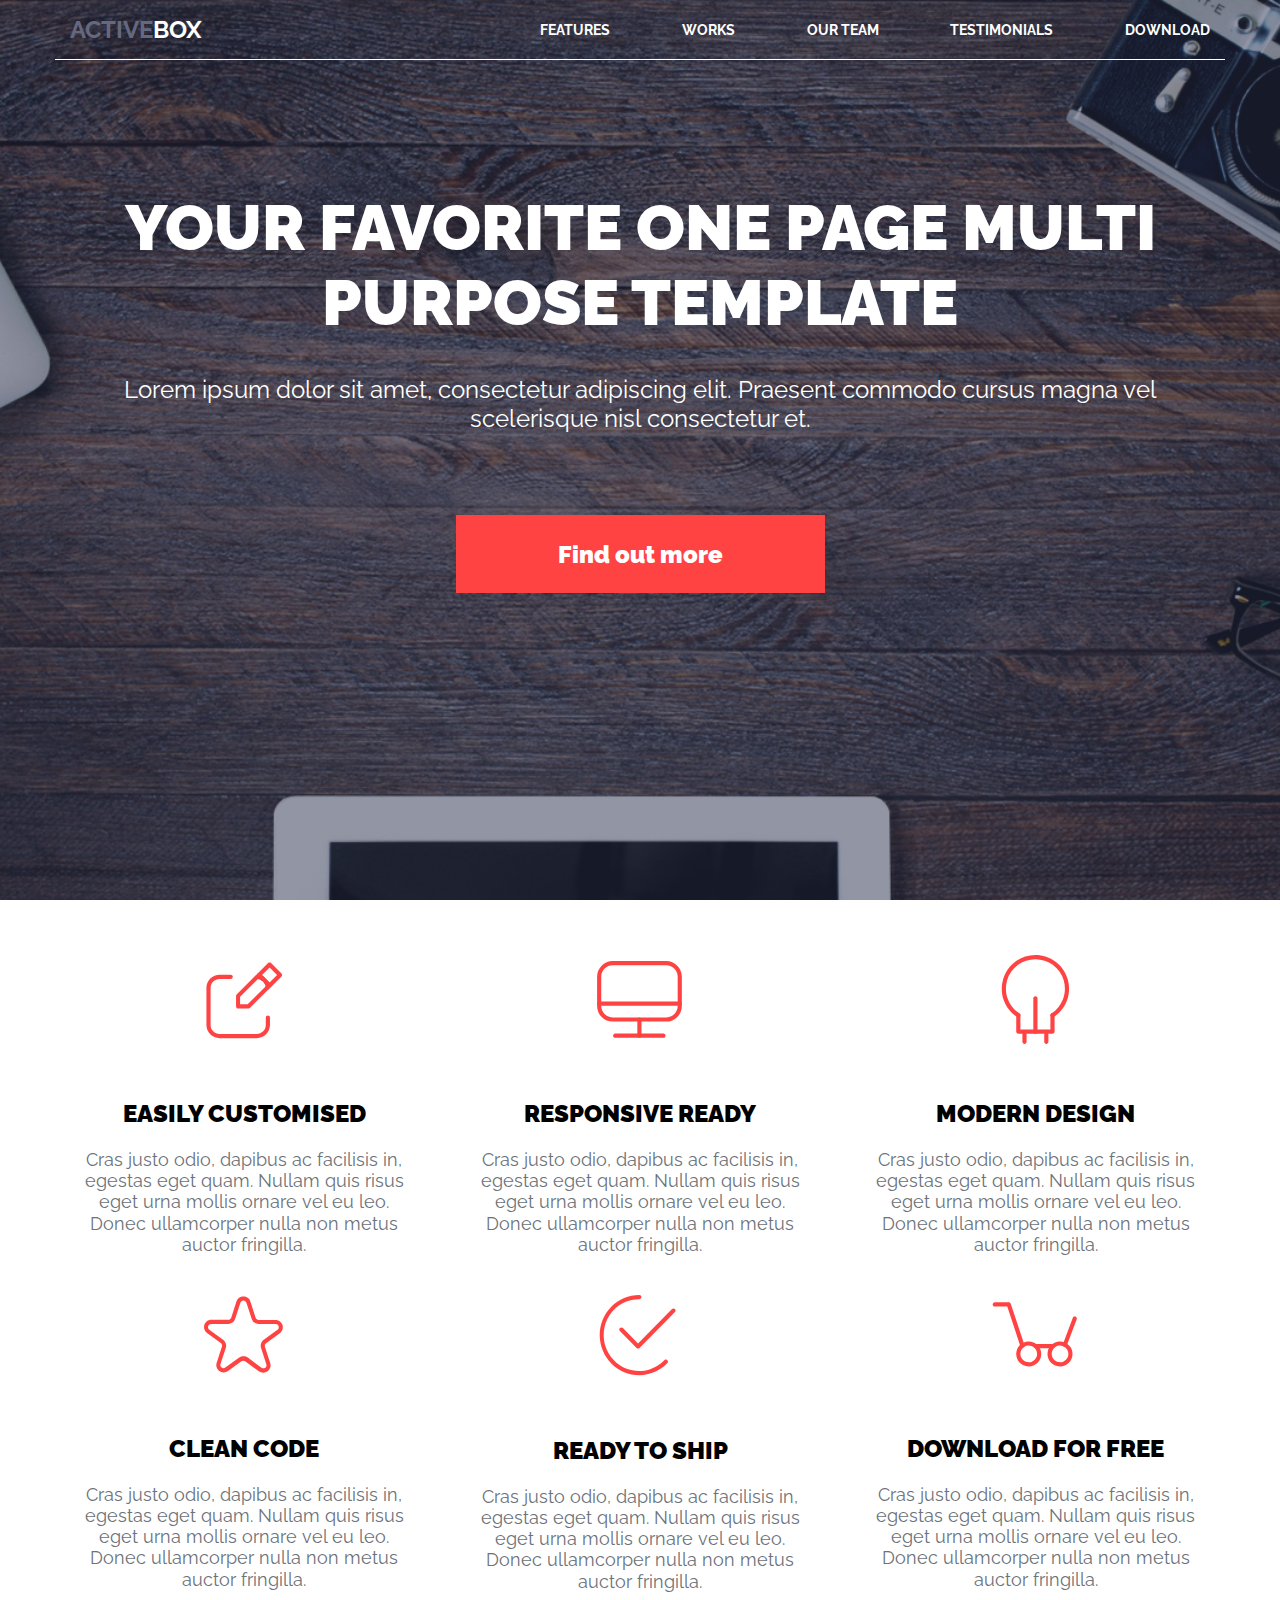
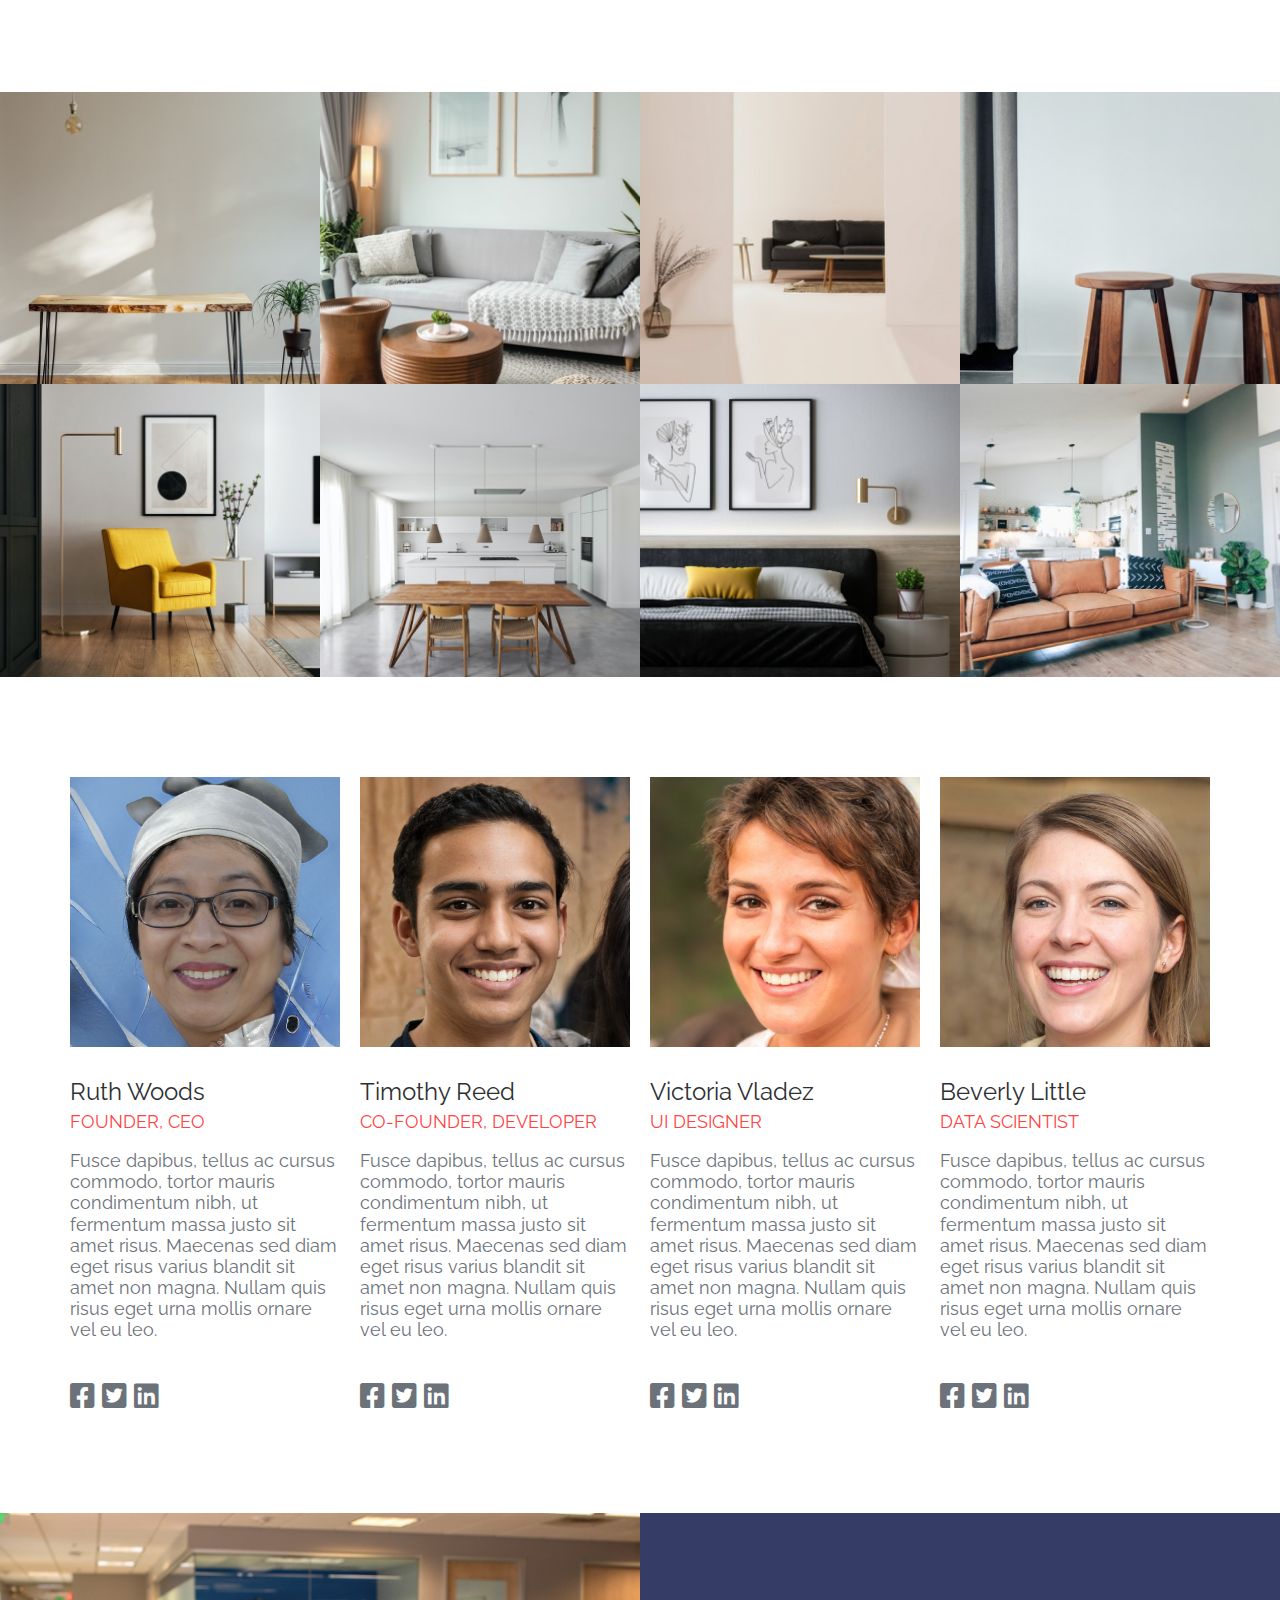
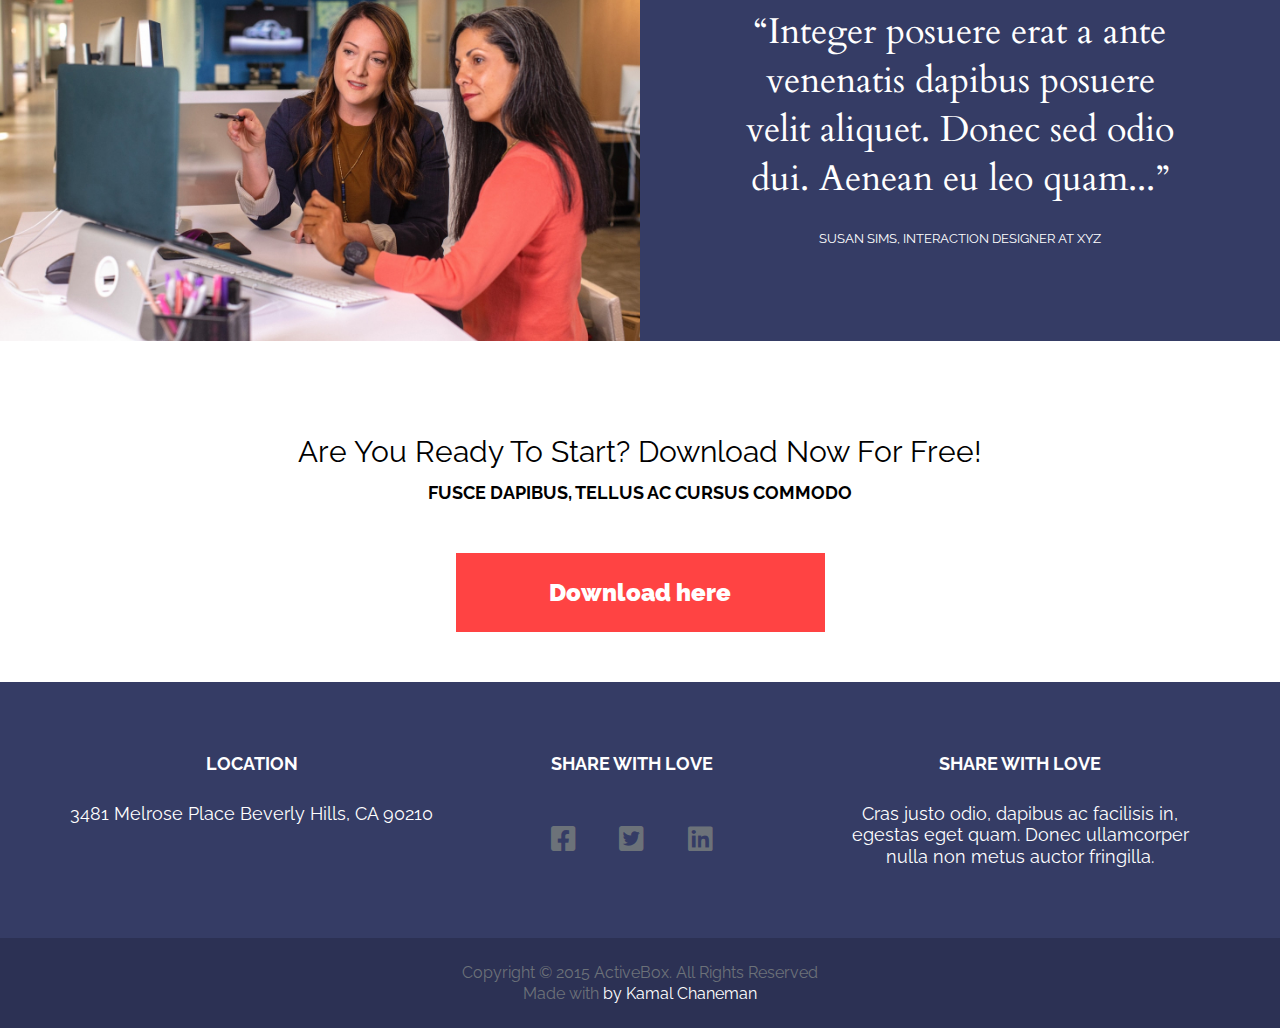
<file: index.html>
<!DOCTYPE html>
<html lang="en">
<head>
    <meta charset="UTF-8">
    <meta http-equiv="X-UA-Compatible" content="IE=edge">
    <meta name="viewport" content="width=device-width, initial-scale=1.0">
    <link rel="stylesheet" href="./css/style.css">
    <link rel="preconnect" href="https://fonts.googleapis.com">
    <link rel="preconnect" href="https://fonts.googleapis.com">
    <link rel="preconnect" href="https://fonts.gstatic.com" crossorigin>
    <link href="https://fonts.googleapis.com/css2?family=Cardo:ital@1&family=Raleway:wght@100;400;500;700;900&display=swap" rel="stylesheet">
    <title>Document</title>
</head>
<body>

<header class="banner">
    <div class="container">
<div class="banner-wrap">
<div class="banner-logo">
    <div class="banner-logo-text">
            <p>Active</p>
    </div>
</div>

        <nav class="navigation">    
            <ul class="navigation-list">
                <li class="navigation-list_item"><a href="#" class="navigation-list_item__link">Features</a></li>
                <li class="navigation-list_item"><a href="#" class="navigation-list_item__link">Works</a></li>
                <li class="navigation-list_item"><a href="#" class="navigation-list_item__link">Our team</a></li>
                <li class="navigation-list_item"><a href="#" class="navigation-list_item__link">Testimonials</a></li>
                <li class="navigation-list_item"><a href="#" class="navigation-list_item__link">Download</a></li>
            </ul>
            <span class="navigation-burger"></span>

        </nav>

    </div>

        <h1 class="banner-title">Your favorite one page multi purpose template</h1>
        <div class="banner-description">
            <p>Lorem ipsum dolor sit amet, consectetur adipiscing elit. Praesent commodo cursus magna vel scelerisque nisl consectetur et.</p>
        </div>
        <div class="banner-link">
            <a href="#">Find out more</a>
        </div>
    </div>

    <!-- </div> -->
</header>

<section class="features">
        <div class="container">
            <div class="features-wrap">
                    <div class="features-item">
                            <div class="features-item_image">
                                <img src="./img/icons/pen.svg" alt="">
                            </div>
                            <h3 class="features-item_title">Easily customised
                            </h3>
                            <div class="features-item_description">
                                <p>Cras justo odio, dapibus ac facilisis in, egestas eget quam. Nullam quis risus eget urna mollis ornare vel eu leo. Donec ullamcorper nulla non metus auctor fringilla.</p>
                            </div>
                    </div>
                    <div class="features-item">
                            <div class="features-item_image">
                                <img src="./img/icons/desktop.svg" alt=""></div>
                            <h3 class="features-item_title">Responsive ready
                            </h3>
                            <div class="features-item_description">
                                <p>Cras justo odio, dapibus ac facilisis in, egestas eget quam. Nullam quis risus eget urna mollis ornare vel eu leo. Donec ullamcorper nulla non metus auctor fringilla.</p>
                            </div>
                    </div>
                    <div class="features-item">
                            <div class="features-item_image">
                                <img src="./img/icons/bulb.svg" alt=""></div>
                            <h3 class="features-item_title">Modern design
                            </h3>
                            <div class="features-item_description">
                                <p>Cras justo odio, dapibus ac facilisis in, egestas eget quam. Nullam quis risus eget urna mollis ornare vel eu leo. Donec ullamcorper nulla non metus auctor fringilla.</p>
                            </div>
                    </div>  
                    <div class="features-item">
                            <div class="features-item_image">
                                <img src="./img/icons/star.svg" alt="">                                         
                            </div>
                            <h3 class="features-item_title">Clean code
                            </h3>
                            <div class="features-item_description">
                                <p>Cras justo odio, dapibus ac facilisis in, egestas eget quam. Nullam quis risus eget urna mollis ornare vel eu leo. Donec ullamcorper nulla non metus auctor fringilla.</p>
                            </div>
                    </div>                    
                    <div class="features-item">
                            <div class="features-item_image">
                                <img src="./img/icons/ok.svg" alt="">                                                                     
                            </div>
                            <h3 class="features-item_title">Ready to ship
                            </h3>
                            <div class="features-item_description">
                                    <p>Cras justo odio, dapibus ac facilisis in, egestas eget quam. Nullam quis risus eget urna mollis ornare vel eu leo. Donec ullamcorper nulla non metus auctor fringilla.</p>
                            </div>
                    </div>
                    <div class="features-item">
                            <div class="features-item_image">
                                <img src="./img/icons/cart.svg" alt="">                                                                                                                   
                            </div>
                            <h3 class="features-item_title">Download for free
                            </h3>
                            <div class="features-item_description">
                                    <p>Cras justo odio, dapibus ac facilisis in, egestas eget quam. Nullam quis risus eget urna mollis ornare vel eu leo. Donec ullamcorper nulla non metus auctor fringilla.
                                    </p>
                            </div>
                    </div> 
            </div>                     
        </div>

</section>

<section class="works">
        <div class="works-wrap">

            <div class="works-item">
                <div class="works-item_image">
                    <img src="./img/works/work_1.png" alt="">
                </div>

                <div class="works-item-content">

                  <a href="#" class="works-item-content__link">Project name</a>
                    <div class="works-item-content__description">
                        <p>User interface design</p>
                    </div>
                </div>
               
            </div>
            <div class="works-item">
                <div class="works-item_image">
                    <img src="./img/works/work_2.png" alt="">
                </div>

                <div class="works-item-content">

                  <a href="#" class="works-item-content__link">Project name</a>
                    <div class="works-item-content__description">
                        <p>User interface design</p>
                    </div>
                </div>
               
            </div>
            <div class="works-item">
                <div class="works-item_image">
                    <img src="./img/works/work_3.png" alt="drawing-room">
                </div>

                <div class="works-item-content">

                  <a href="#" class="works-item-content__link">Project name</a>
                    <div class="works-item-content__description">
                        <p>User interface design</p>
                    </div>
                </div>
               
            </div>
            <div class="works-item">
                <div class="works-item_image">
                    <img src="./img/works/work_4.png" alt="drawing-room">
                </div>

                <div class="works-item-content">

                  <a href="#" class="works-item-content__link">Project name</a>
                    <div class="works-item-content__description">
                        <p>User interface design</p>
                    </div>
                </div>
               
            </div>
            <div class="works-item">
                <div class="works-item_image">
                    <img src="./img/works/work_5.png" alt="drawing-room">
                </div>

                <div class="works-item-content">

                  <a href="#" class="works-item-content__link">Project name</a>
                    <div class="works-item-content__description">
                        <p>User interface design</p>
                    </div>
                </div>
               
            </div>
            <div class="works-item">
                <div class="works-item_image">
                    <img src="./img/works/work_6.png" alt="drawing-room">
                </div>

                <div class="works-item-content">

                  <a href="#" class="works-item-content__link">Project name</a>
                    <div class="works-item-content__description">
                        <p>User interface design</p>
                    </div>
                </div>
               
            </div>
            <div class="works-item">
                <div class="works-item_image">
                    <img src="./img/works/work_7.png" alt="drawing-room">
                </div>

                <div class="works-item-content">

                  <a href="#" class="works-item-content__link">Project name</a>
                    <div class="works-item-content__description">
                        <p>User interface design</p>
                    </div>
                </div>
               
            </div>
            <div class="works-item">
                <div class="works-item_image">
                    <img src="./img/works/work_8.png" alt="drawing-room">
                </div>

                <div class="works-item-content">

                  <a href="#" class="works-item-content__link">Project name</a>
                    <div class="works-item-content__description">
                        <p>User interface design</p>
                    </div>
                </div>
               
            </div>          
           
        </div>
</section>

<section class="team">
        <div class="container">
            <div class="team-wrap">
            <!-- item -->
                <div class="team-item">
                    <div class="team-item-image">
                        <img src="./img/team/ruth.png" alt="">
                    </div>
                    <div class="team-item-content">
                        <span class="team-item-content_name">Ruth woods
                        </span>
                        <span class="team-item-content_position">founder, ceo</span>
                        <div class="team-item-content_description">
                            <p>Fusce dapibus, tellus ac cursus commodo, tortor mauris condimentum nibh, ut fermentum massa justo sit amet risus. Maecenas sed diam eget risus varius blandit sit amet non magna. Nullam quis risus eget urna mollis ornare vel eu leo.</p>
                        </div>
                        <div class="team-item-content_social">
                            <a href="#" class="team-item-content_social link">
                            <i class="fab fa-facebook-square"></i></a>

                            <a href="#" class="team-item-content_social link"><i class="fab fa-twitter-square"></i></a>

                            <a href="#" class="team-item-content_social link"><i class="fab fa-linkedin"></i></a>
                        </div>
                    </div>
                </div>
            
                <div class="team-item">
                    <div class="team-item-image">
                        <img src="./img/team/timothy.png" alt="">
                    </div>
                    <div class="team-item-content">
                        <span class="team-item-content_name">Timothy reed

                        </span>
                        <span class="team-item-content_position">co-founder, developer
                        </span>
                        <div class="team-item-content_description">
                            <p>Fusce dapibus, tellus ac cursus commodo, tortor mauris condimentum nibh, ut fermentum massa justo sit amet risus. Maecenas sed diam eget risus varius blandit sit amet non magna. Nullam quis risus eget urna mollis ornare vel eu leo.</p>
                        </div>
                        <div class="team-item-content_social">
                            <a href="#" class="team-item-content_social link">
                            <i class="fab fa-facebook-square"></i></a>
                        
                            <a href="#" class="team-item-content_social link"><i class="fab fa-twitter-square"></i></a>
                        
                            <a href="#" class="team-item-content_social link"><i class="fab fa-linkedin"></i></a>
                        </div>
                    </div>
                </div>
                <div class="team-item">
                    <div class="team-item-image">
                        <img src="./img/team/victoria.png" alt="">
                    </div>
                    <div class="team-item-content">
                        <span class="team-item-content_name">Victoria Vladez
                        </span>
                        <span class="team-item-content_position">ui designer
                        </span>
                        <div class="team-item-content_description">
                            <p>Fusce dapibus, tellus ac cursus commodo, tortor mauris condimentum nibh, ut fermentum massa justo sit amet risus. Maecenas sed diam eget risus varius blandit sit amet non magna. Nullam quis risus eget urna mollis ornare vel eu leo.</p>
                        </div>
                        <div class="team-item-content_social">
                            <a href="#" class="team-item-content_social link">
                            <i class="fab fa-facebook-square"></i></a>
                        
                            <a href="#" class="team-item-content_social link"><i class="fab fa-twitter-square"></i></a>
                        
                            <a href="#" class="team-item-content_social link"><i class="fab fa-linkedin"></i></a>
                        </div>
                    </div>
                </div>
                <div class="team-item">
                    <div class="team-item-image">
                        <img src="./img/team/beverly.png" alt="">
                    </div>
                    <div class="team-item-content">
                        <span class="team-item-content_name">Beverly Little
                        </span>
                        <span class="team-item-content_position">data scientist
                        </span>
                        <div class="team-item-content_description">
                            <p>Fusce dapibus, tellus ac cursus commodo, tortor mauris condimentum nibh, ut fermentum massa justo sit amet risus. Maecenas sed diam eget risus varius blandit sit amet non magna. Nullam quis risus eget urna mollis ornare vel eu leo.</p>
                        </div>
                        <div class="team-item-content_social">
                            <a href="#" class="team-item-content_social link">
                            <i class="fab fa-facebook-square"></i></a>
                        
                            <a href="#" class="team-item-content_social link"><i class="fab fa-twitter-square"></i></a>
                        
                            <a href="#" class="team-item-content_social link"><i class="fab fa-linkedin"></i></a>
                        </div>
                    </div>
                </div>
            <!-- item -->
            </div>
        </div>
</section>
    
<section class="testimonials">
        <div class="slider">
            <div class="slider-item">
                <div class="slider-image">
                <img src="./img/slider/bg.jpg" alt=""></div>
                <div class="slider-description">
                    <div class="slider-description_content">
                        <p>“Integer posuere erat a ante venenatis dapibus posuere velit aliquet. Donec sed odio dui. Aenean eu leo quam...”</p>
                        <span>Susan Sims, Interaction Designer at XYZ</span>
                    </div>
                </div>
            </div>
        </div>
</section>

<section class="download">
        <div class="container">
            <div class="download-wrap">
                <h3 class="download-title">Are you ready to start? Download now for free!</h3>
                <div class="download-description">
                    <p>Fusce dapibus, tellus ac cursus commodo</p>
                </div>
                <div class="download-link">
                    <a href="#">Download here</a>
                </div>
            </div>
        </div>
</section>

<footer class="footer">
        <div class="container">
            <div class="footer-wrap">
                <div class="footer-item">
                    <h5 class="footer-item-title">
                        Location
                    </h5>
                    <div class="footer-item-content">
                        <div class="footer-item-content_description">
                            <p>3481 Melrose Place Beverly Hills, CA 90210
                            </p>
                        </div>
                    </div>
                </div>
                <div class="footer-item">
                    <h5 class="footer-item-title social">
                        Share with love
                    </h5>
                    <div class="footer-item-content">
                        <div class="footer-item-content_social">
                            <a href="#" class="team-item-content_social link">
                                <i class="fab fa-facebook-square"></i></a>
                            
                                <a href="#" class="team-item-content_social link"><i class="fab fa-twitter-square"></i></a>
                            
                                <a href="#" class="team-item-content_social link"><i class="fab fa-linkedin"></i></a>
                        </div>
                    </div>
                </div>
                <div class="footer-item">
                    <h5 class="footer-item-title">
                        Share with love
                    </h5>
                    <div class="footer-item-content">
                        <div class="footer-item-content_description">
                            <p>Cras justo odio, dapibus ac facilisis in, egestas eget quam. Donec ullamcorper nulla non metus auctor fringilla.</p>
                        </div>
                    </div>
                </div>
            </div>
        </div>
        <div class="footer-copyright">
            <div class="footer-copyright-description">
                <p>Copyright © 2015 ActiveBox. All Rights Reserved Made with <span class="footer-copyright-description name">by Kamal Chaneman</span></p>
            </div>
        </div>
</footer>  
</body>
</html>
</file>
<file: css/style.css>
@import "https://cdnjs.cloudflare.com/ajax/libs/font-awesome/5.15.4/css/all.min.css";
html {
  font-family: "Raleway", "Cardo", sans-serif;
}

.features-wrap {
  display: -webkit-box;
  display: -ms-flexbox;
  display: flex;
  -ms-flex-wrap: wrap;
      flex-wrap: wrap;
  -webkit-box-pack: justify;
      -ms-flex-pack: justify;
          justify-content: space-between;
  margin: 0 -15px;
}
@media (max-width: 854px) {
  .features-wrap {
    -webkit-box-pack: space-evenly;
        -ms-flex-pack: space-evenly;
            justify-content: space-evenly;
  }
}
@media (max-width: 445px) {
  .features-wrap {
    -webkit-box-orient: vertical;
    -webkit-box-direction: normal;
        -ms-flex-direction: column;
            flex-direction: column;
    -webkit-box-align: center;
        -ms-flex-align: center;
            align-items: center;
  }
}
.features-item {
  width: 29.8245614035%;
  margin: 0 15px;
  margin-bottom: 30px;
}
.features-item:nth-child(4) {
  margin-bottom: 0px;
}
.features-item:nth-child(5) {
  margin-bottom: 0px;
}
.features-item:nth-child(6) {
  margin-bottom: 0px;
}
@media (max-width: 445px) {
  .features-item {
    width: 80%;
  }
}
.features-item_image {
  display: -webkit-box;
  display: -ms-flexbox;
  display: flex;
  -ms-flex-wrap: wrap;
      flex-wrap: wrap;
  -webkit-box-pack: center;
      -ms-flex-pack: center;
          justify-content: center;
  -webkit-box-align: center;
      -ms-flex-align: center;
          align-items: center;
  margin: auto;
  color: #FF4343;
  margin-bottom: 50px;
}
.features-item_image img {
  max-width: 100%;
  max-height: 100%;
}
.features-item_title {
  font-size: 1.5rem;
  font-weight: 900;
  line-height: 28.2px;
  text-transform: uppercase;
  text-align: center;
  margin-bottom: 21px;
}
.features-item_description {
  font-size: 1.125rem;
  font-weight: 400;
  text-align: center;
  color: #6c7279;
  line-height: 21.13px;
}

.banner {
  background-image: url("../img/bg/bg-header.jpg");
  background-size: cover;
  background-position: center;
  background-repeat: no-repeat;
  position: relative;
  min-height: 100vh;
  display: -webkit-box;
  display: -ms-flexbox;
  display: flex;
  -webkit-box-pack: center;
      -ms-flex-pack: center;
          justify-content: center;
}
.banner::after {
  content: "";
  display: block;
  background-color: rgba(37, 43, 73, 0.5);
  position: absolute;
  top: 0;
  left: 0;
  width: 100%;
  height: 100%;
}

.banner-wrap {
  display: -webkit-box;
  display: -ms-flexbox;
  display: flex;
  -ms-flex-wrap: wrap;
      flex-wrap: wrap;
  -webkit-box-pack: justify;
      -ms-flex-pack: justify;
          justify-content: space-between;
  border-bottom: 1px solid #FFFFFF;
  -webkit-box-align: center;
      -ms-flex-align: center;
          align-items: center;
  margin: 0 -15px;
  padding: 15px 0;
  margin-bottom: 130px;
}
@media (max-width: 425px) {
  .banner-wrap {
    border-bottom: none;
  }
}
.banner-wrap .banner-logo {
  margin: 0 15px;
}
.banner-wrap .banner-logo .banner-logo-text {
  text-transform: uppercase;
  font-size: 1.5rem;
  font-weight: 700;
  color: #656980;
  position: relative;
}
.banner-wrap .banner-logo .banner-logo-text::after {
  content: "Box";
  display: block;
  text-transform: uppercase;
  height: 26px;
  color: #FFFFFF;
  position: absolute;
  top: 0;
  left: 100%;
}

.navigation-burger {
  display: block;
  width: 25px;
  height: 5px;
  border-bottom: 2px solid white;
  margin: 0 15px;
  position: relative;
  cursor: pointer;
  display: none;
}
@media (max-width: 854px) {
  .navigation-burger {
    display: block;
  }
}
.navigation-burger::after {
  content: "";
  width: 25px;
  height: 2px;
  border-bottom: 2px solid white;
  position: absolute;
  top: 300%;
}
.navigation-burger::before {
  content: "";
  width: 25px;
  border-top: 2px solid white;
  position: absolute;
  bottom: 200%;
}

.navigation-list {
  display: -webkit-box;
  display: -ms-flexbox;
  display: flex;
  width: 670px;
  margin: 0 15px;
  display: flex;
  -ms-flex-wrap: wrap;
      flex-wrap: wrap;
  -webkit-box-pack: justify;
      -ms-flex-pack: justify;
          justify-content: space-between;
  list-style-type: none;
}
@media (max-width: 854px) {
  .navigation-list {
    display: none;
  }
}
.navigation-list_item {
  position: relative;
  -webkit-transition: 0.2s;
  transition: 0.2s;
}
.navigation-list_item:hover {
  -webkit-transition: 0.2s;
  transition: 0.2s;
}
.navigation-list_item:hover::after {
  content: "";
  width: 100%;
  border-bottom: 4px solid #babbc5;
  display: block;
  position: absolute;
  top: 200%;
  left: 0;
}
.navigation-list_item:active::after {
  content: "";
  width: 100%;
  border-bottom: 4px solid #e71414;
  display: block;
  position: absolute;
  top: 200%;
  left: 0;
}
.navigation-list a {
  text-transform: uppercase;
  font-size: 0.875rem;
  color: #FFFFFF;
  font-weight: 700;
}
.navigation-list a:active {
  color: #e71414;
}

h1 {
  text-transform: uppercase;
  color: #FFFFFF;
  font-size: 4rem;
  font-weight: 900;
  text-align: center;
  margin-bottom: 34.5px;
}
@media (max-width: 425px) {
  h1 {
    font-size: 3rem;
  }
}
@media (max-width: 320px) {
  h1 {
    font-size: 2.5rem;
  }
}

.banner-description p {
  font-size: 1.5rem;
  color: #FFFFFF;
  text-align: center;
  margin-bottom: 82px;
}

.banner-link {
  width: 369px;
  height: 78px;
  margin: auto;
  background-color: #FF4343;
  padding: 25px;
  text-align: center;
  cursor: pointer;
  -webkit-transition: 0.3s;
  transition: 0.3s;
}
.banner-link:hover {
  background-color: #e71414;
  -webkit-transition: 0.2s;
  transition: 0.2s;
}
.banner-link:active {
  background-color: #FF4343;
  -webkit-transition: 0.2s;
  transition: 0.2s;
  -webkit-box-shadow: 4px 4px 30px 1px rgba(255, 67, 67, 0.8);
          box-shadow: 4px 4px 30px 1px rgba(255, 67, 67, 0.8);
}
.banner-link a {
  text-decoration: none;
  font-size: 1.5rem;
  color: #FFFFFF;
  font-weight: 900;
}
@media (max-width: 768px) {
  .banner-link {
    width: 300px;
    height: 50px;
    padding: 16px;
  }
}
@media (max-width: 475px) {
  .banner-link {
    width: 279px;
    height: 79px;
    padding: 30.5px;
  }
}

.works-wrap {
  display: -webkit-box;
  display: -ms-flexbox;
  display: flex;
  -ms-flex-wrap: wrap;
      flex-wrap: wrap;
}
@media (max-width: 445px) {
  .works-wrap {
    -webkit-box-orient: vertical;
    -webkit-box-direction: normal;
        -ms-flex-direction: column;
            flex-direction: column;
  }
}

.works-item {
  position: relative;
  max-width: 25%;
  overflow: hidden;
}
.works-item:hover .works-item-content {
  display: -webkit-box;
  display: -ms-flexbox;
  display: flex;
  -webkit-transition: 0.2s;
  transition: 0.2s;
  -webkit-animation-name: content;
          animation-name: content;
  -webkit-animation-duration: 0.3s;
          animation-duration: 0.3s;
}
@-webkit-keyframes content {
  0% {
    -webkit-transform: scale(0.2);
            transform: scale(0.2);
  }
}
@keyframes content {
  0% {
    -webkit-transform: scale(0.2);
            transform: scale(0.2);
  }
}
.works-item_image {
  width: 100%;
  height: 100%;
  -webkit-transform: scale(1.2);
          transform: scale(1.2);
}
.works-item_image img {
  max-width: 100%;
  max-height: 100%;
}
.works-item-content {
  width: 100%;
  height: 100%;
  background-color: rgba(255, 67, 67, 0.8);
  display: -webkit-box;
  display: -ms-flexbox;
  display: flex;
  -webkit-box-orient: vertical;
  -webkit-box-direction: normal;
      -ms-flex-direction: column;
          flex-direction: column;
  -webkit-box-pack: center;
      -ms-flex-pack: center;
          justify-content: center;
  -webkit-box-align: center;
      -ms-flex-align: center;
          align-items: center;
  position: absolute;
  -webkit-transition: 0.2s;
  transition: 0.2s;
  top: 0;
  left: 0;
  z-index: 2;
  display: none;
}
.works-item-content__link {
  font-size: 1.5rem;
  font-weight: 900;
  color: #FFFFFF;
  margin-bottom: 25px;
}
.works-item-content__description {
  font-size: 1.125rem;
  font-weight: 400;
  color: #FFFFFF;
}
@media (max-width: 768px) {
  .works-item {
    max-width: 33%;
  }
  .works-item:nth-child(1) {
    display: none;
  }
  .works-item:nth-child(2) {
    display: none;
  }
}
@media (max-width: 650px) {
  .works-item {
    max-width: 50%;
  }
  .works-item:nth-child(3) {
    display: none;
  }
  .works-item:nth-child(4) {
    display: none;
  }
}
@media (max-width: 445px) {
  .works-item {
    max-width: 100%;
  }
  .works-item:nth-child(5) {
    display: none;
  }
  .works-item:nth-child(6) {
    display: none;
  }
}

.team-wrap {
  display: -webkit-box;
  display: -ms-flexbox;
  display: flex;
  -ms-flex-wrap: wrap;
      flex-wrap: wrap;
  -webkit-box-pack: justify;
      -ms-flex-pack: justify;
          justify-content: space-between;
}
@media (max-width: 830px) {
  .team-wrap {
    -ms-flex-pack: distribute;
        justify-content: space-around;
  }
}
@media (max-width: 445px) {
  .team-wrap {
    -webkit-box-orient: vertical;
    -webkit-box-direction: normal;
        -ms-flex-direction: column;
            flex-direction: column;
    -webkit-box-align: center;
        -ms-flex-align: center;
            align-items: center;
    -webkit-box-pack: center;
        -ms-flex-pack: center;
            justify-content: center;
  }
}

.team-item {
  display: -webkit-box;
  display: -ms-flexbox;
  display: flex;
  -ms-flex-wrap: wrap;
      flex-wrap: wrap;
  max-width: 23.6842105263%;
}
@media (max-width: 830px) {
  .team-item {
    max-width: 35.0877192982%;
    margin-bottom: 35px;
  }
}
@media (max-width: 445px) {
  .team-item {
    max-width: 80%;
    margin-bottom: 35px;
  }
}
.team-item-image {
  max-width: 270px;
  max-height: 270px;
  overflow: hidden;
  margin-bottom: 30px;
}
.team-item-image img {
  max-width: 100%;
  max-height: 100%;
}
.team-item-content span {
  display: block;
}
.team-item-content_name {
  font-size: 1.5rem;
  font-weight: 400;
  text-transform: capitalize;
  color: #2d3033;
  margin-bottom: 5px;
}
.team-item-content_position {
  font-size: 1.125rem;
  font-weight: 400;
  text-transform: uppercase;
  color: #FF4343;
  margin-bottom: 18px;
}
.team-item-content_description {
  margin-bottom: 40px;
}
@media (max-width: 830px) {
  .team-item-content_description {
    margin-bottom: 20px;
  }
}
.team-item-content_description p {
  font-size: 1.125rem;
  font-weight: 400;
  color: #6c7279;
  line-height: 21.13px;
}
.team-item-content_social {
  font-size: 28px;
  color: #6c7279;
}

.fa-facebook-square:hover {
  color: #3b5998;
}

.fa-twitter-square:hover {
  color: #00acee;
}

.fa-linkedin:hover {
  color: #0e76a8;
}

.footer {
  background-color: #353c65;
}

.footer-wrap {
  display: -webkit-box;
  display: -ms-flexbox;
  display: flex;
  -ms-flex-wrap: wrap;
      flex-wrap: wrap;
  -webkit-box-pack: justify;
      -ms-flex-pack: justify;
          justify-content: space-between;
  margin: 0 -15px;
  padding: 71px 0;
}
@media (max-width: 558px) {
  .footer-wrap {
    -webkit-box-orient: vertical;
    -webkit-box-direction: normal;
        -ms-flex-direction: column;
            flex-direction: column;
    -webkit-box-pack: center;
        -ms-flex-pack: center;
            justify-content: center;
    -webkit-box-align: center;
        -ms-flex-align: center;
            align-items: center;
  }
}

.footer-item {
  margin: 0 15px;
  max-width: 32.4561403509%;
}
@media (max-width: 558px) {
  .footer-item {
    margin-bottom: 30px;
    max-width: 80%;
  }
}
.footer-item-title {
  font-size: 1.125rem;
  font-weight: 700;
  text-transform: uppercase;
  color: #FFFFFF;
  margin-bottom: 29px;
  text-align: center;
}
@media (max-width: 558px) {
  .footer-item-title {
    margin-bottom: 20px;
  }
}
.footer-item-content {
  text-align: center;
}

.footer-item-content_description p {
  font-size: 1.125rem;
  font-weight: 400;
  color: #FFFFFF;
  line-height: 21.13px;
}

.footer-item-content_social {
  max-width: 170px;
  display: -webkit-box;
  display: -ms-flexbox;
  display: flex;
  -webkit-box-pack: justify;
      -ms-flex-pack: justify;
          justify-content: space-between;
}

.social {
  margin-bottom: 49px;
}
@media (max-width: 558px) {
  .social {
    margin-bottom: 20px;
  }
}

.footer-copyright {
  background-color: #2c3154;
  padding: 24px;
}
.footer-copyright-description {
  margin: auto;
  max-width: 370px;
  text-align: center;
  color: #6c7279;
  line-height: 21.13px;
}
.footer-copyright-description .name {
  color: #FFFFFF;
}

.download-wrap {
  display: -webkit-box;
  display: -ms-flexbox;
  display: flex;
  -ms-flex-wrap: wrap;
      flex-wrap: wrap;
  -webkit-box-orient: vertical;
  -webkit-box-direction: normal;
      -ms-flex-direction: column;
          flex-direction: column;
  -webkit-box-pack: center;
      -ms-flex-pack: center;
          justify-content: center;
  -webkit-box-align: center;
      -ms-flex-align: center;
          align-items: center;
}
.download-title {
  font-size: 1.875rem;
  font-weight: 400;
  text-transform: capitalize;
  line-height: 60px;
  text-align: center;
  line-height: 21.13px;
  margin-bottom: 20px;
}
.download-description {
  font-size: 1.125rem;
  font-weight: 700;
  text-transform: uppercase;
  text-align: center;
  margin-bottom: 50px;
}
.download-description p {
  line-height: 21.13px;
}
.download-link {
  width: 369px;
  height: 79px;
  background-color: #FF4343;
  text-align: center;
  padding: 25px;
  cursor: pointer;
  -webkit-transition: 0.2s;
  transition: 0.2s;
}
.download-link:hover {
  background-color: #e71414;
  -webkit-transition: 0.2s;
  transition: 0.2s;
}
.download-link:active {
  background-color: #FF4343;
  -webkit-transition: 0.2s;
  transition: 0.2s;
  -webkit-box-shadow: 4px 4px 30px 1px rgba(255, 67, 67, 0.8);
          box-shadow: 4px 4px 30px 1px rgba(255, 67, 67, 0.8);
}
.download-link a {
  font-size: 1.5rem;
  font-weight: 900;
  color: #FFFFFF;
}
@media (max-width: 768px) {
  .download-link {
    width: 300px;
    height: 50px;
    padding: 16px;
  }
}
@media (max-width: 475px) {
  .download-link {
    width: 279px;
    height: 79px;
    padding: 30.5px;
  }
}

.slider-item {
  width: 100%;
  display: -webkit-box;
  display: -ms-flexbox;
  display: flex;
  -ms-flex-wrap: wrap;
      flex-wrap: wrap;
  -webkit-box-orient: horizontal;
  -webkit-box-direction: normal;
      -ms-flex-direction: row;
          flex-direction: row;
}
@media (max-width: 558px) {
  .slider-item {
    -webkit-box-orient: vertical;
    -webkit-box-direction: normal;
        -ms-flex-direction: column;
            flex-direction: column;
    -webkit-box-pack: center;
        -ms-flex-pack: center;
            justify-content: center;
    -webkit-box-align: center;
        -ms-flex-align: center;
            align-items: center;
  }
}
.slider-image {
  width: 50%;
  max-height: 741px;
  overflow: hidden;
}
@media (max-width: 558px) {
  .slider-image {
    width: 270px;
    height: 270px;
    display: -webkit-box;
    display: -ms-flexbox;
    display: flex;
    -ms-flex-wrap: wrap;
        flex-wrap: wrap;
    -webkit-box-pack: center;
        -ms-flex-pack: center;
            justify-content: center;
    -webkit-box-align: center;
        -ms-flex-align: center;
            align-items: center;
    border-radius: 50%;
    overflow: hidden;
    margin-bottom: 15px;
  }
}
.slider-image img {
  width: 100%;
  height: 100%;
  -o-object-fit: cover;
     object-fit: cover;
}
.slider-description {
  display: -webkit-box;
  display: -ms-flexbox;
  display: flex;
  -webkit-box-orient: vertical;
  -webkit-box-direction: normal;
      -ms-flex-direction: column;
          flex-direction: column;
  -webkit-box-pack: center;
      -ms-flex-pack: center;
          justify-content: center;
  -webkit-box-align: center;
      -ms-flex-align: center;
          align-items: center;
  width: 50%;
  background-color: #353c65;
  padding: 20px 0px;
}
@media (max-width: 558px) {
  .slider-description {
    width: 100%;
  }
}
.slider-description_content {
  max-width: 471px;
  padding: 0 15px;
  text-align: center;
}
.slider-description p {
  font-size: 2.25rem;
  color: #FFFFFF;
  font-family: "Cardo";
  margin-bottom: 25px;
}
.slider-description span {
  text-transform: uppercase;
  font-size: 0.8125rem;
  color: #FFFFFF;
}

@media (max-width: 1024px) {
  html {
    font-size: 14px;
  }
}
@media (max-width: 900px) {
  html {
    font-size: 13px;
  }
}
@media (max-width: 768px) {
  html {
    font-size: 12px;
  }
}
@media (max-width: 768px) {
  html {
    font-size: 10px;
  }
}
@media (max-width: 445px) {
  html {
    font-size: 13px;
  }
}

p {
  display: block;
  -webkit-margin-before: 0;
          margin-block-start: 0;
  -webkit-margin-after: 0;
          margin-block-end: 0;
  -webkit-margin-start: 0px;
          margin-inline-start: 0px;
  -webkit-margin-end: 0px;
          margin-inline-end: 0px;
}

ul {
  -webkit-margin-before: 0;
          margin-block-start: 0;
  -webkit-margin-after: 0;
          margin-block-end: 0;
}

* {
  padding: 0;
  margin: 0;
  -webkit-box-sizing: border-box;
          box-sizing: border-box;
  text-decoration: none;
}

section {
  padding: 50px 0;
}
@media (max-width: 768px) {
  section {
    padding: 40px 0;
  }
}

header {
  padding-bottom: 70px;
}

.container {
  max-width: 1170px;
  margin: 0 auto;
  padding: 0 15px;
  position: relative;
  z-index: 2;
}
</file>
